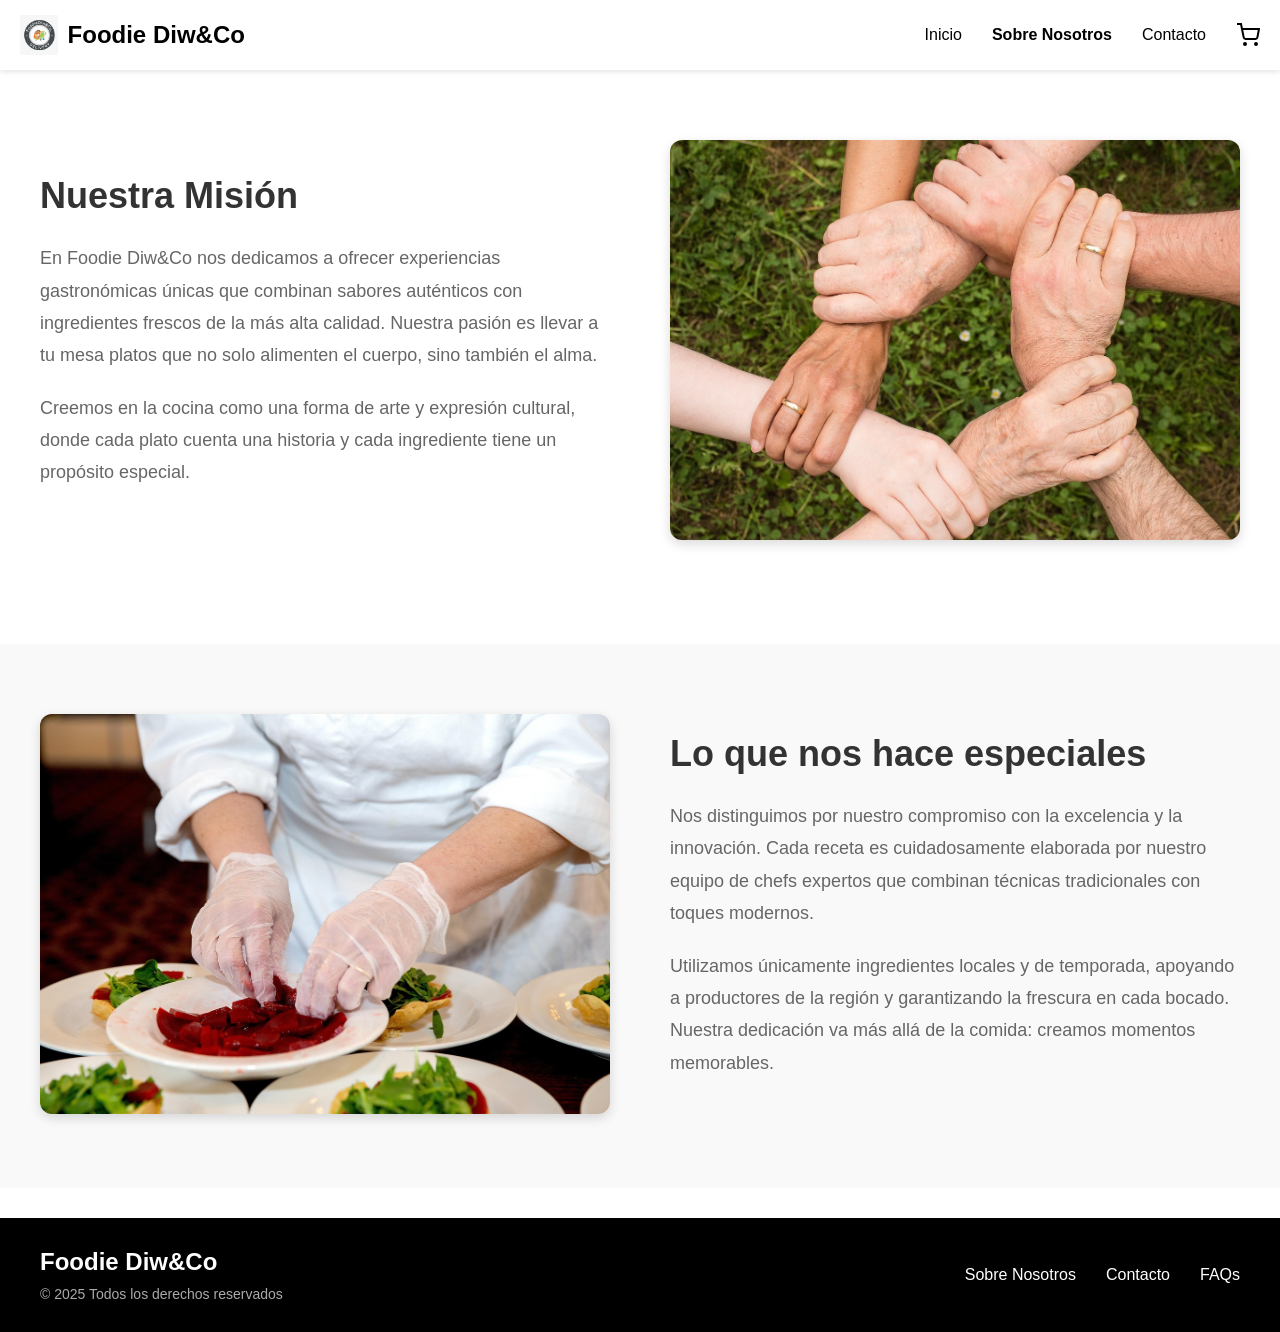
<file: pages/about-us.html>
<!DOCTYPE html>
<html lang="es">
<head>
    <meta charset="UTF-8">
    <meta name="viewport" content="width=device-width, initial-scale=1.0">
    <title>Sobre Nosotros - Foodie Diw&Co</title>
    <link rel="icon" type="image/png" href="../assets/logo.png">
    <link rel="stylesheet" href="../css/styles.css">
    <link rel="stylesheet" href="../css/about-us.css">
</head>
<body>
    <nav class="navbar">
        <div class="navbar-container">
            <div class="navbar-logo">
                <img src="../assets/logo.png" class="navbar-logo-img" alt="Logo de fooddieDiw&Co" />
                <a href="../index.html">Foodie Diw&Co</a>
            </div>
            <button class="navbar-toggle">
                <span></span>
                <span></span>
                <span></span>
            </button>
            <ul class="navbar-menu">
                <li><a href="../index.html">Inicio</a></li>
                <li><a href="about-us.html" class="active">Sobre Nosotros</a></li>
                <li><a href="contact.html">Contacto</a></li>
                <li>
                    <a href="cart.html" class="cart-icon">
                        <svg width="24" height="24" viewBox="0 0 24 24" fill="none" stroke="currentColor" stroke-width="2">
                            <circle cx="9" cy="21" r="1"></circle>
                            <circle cx="20" cy="21" r="1"></circle>
                            <path d="M1 1h4l2.68 13.39a2 2 0 0 0 2 1.61h9.72a2 2 0 0 0 2-1.61L23 6H6"></path>
                        </svg>
                        <span class="cart-badge">0</span>
                    </a>
                </li>
            </ul>
        </div>
    </nav>

    <main class="content">
        <section class="about-mission">
            <div class="about-text">
                <h2>Nuestra Misión</h2>
                <p>En Foodie Diw&Co nos dedicamos a ofrecer experiencias gastronómicas únicas que combinan sabores auténticos con ingredientes frescos de la más alta calidad. Nuestra pasión es llevar a tu mesa platos que no solo alimenten el cuerpo, sino también el alma.</p>
                <p>Creemos en la cocina como una forma de arte y expresión cultural, donde cada plato cuenta una historia y cada ingrediente tiene un propósito especial.</p>
            </div>
            <div class="about-image">
                <img src="../assets/team-hands.jpg" alt="Nuestra cocina">
            </div>
        </section>

        <section class="about-special">
            <div class="about-image">
                <img src="../assets/chef.jpg" alt="Lo que nos hace especiales">
            </div>
            <div class="about-text">
                <h2>Lo que nos hace especiales</h2>
                <p>Nos distinguimos por nuestro compromiso con la excelencia y la innovación. Cada receta es cuidadosamente elaborada por nuestro equipo de chefs expertos que combinan técnicas tradicionales con toques modernos.</p>
                <p>Utilizamos únicamente ingredientes locales y de temporada, apoyando a productores de la región y garantizando la frescura en cada bocado. Nuestra dedicación va más allá de la comida: creamos momentos memorables.</p>
            </div>
        </section>
    </main>

    <footer class="footer">
        <div class="footer-content">
            <div class="footer-left">
                <h3>Foodie Diw&Co</h3>
                <p>&copy; 2025 Todos los derechos reservados</p>
            </div>
            <div class="footer-right">
                <ul class="footer-links">
                    <li><a href="about-us.html">Sobre Nosotros</a></li>
                    <li><a href="contact.html">Contacto</a></li>       
                    <li><a href="faqs.html">FAQs</a></li>
                </ul>
            </div>
        </div>
    </footer>

    <script src="https://code.jquery.com/jquery-3.7.1.min.js"></script>
    <script src="../js/script.js"></script>
    <script src="../js/menu-cart.js"></script>
</body>
</html>
</file>
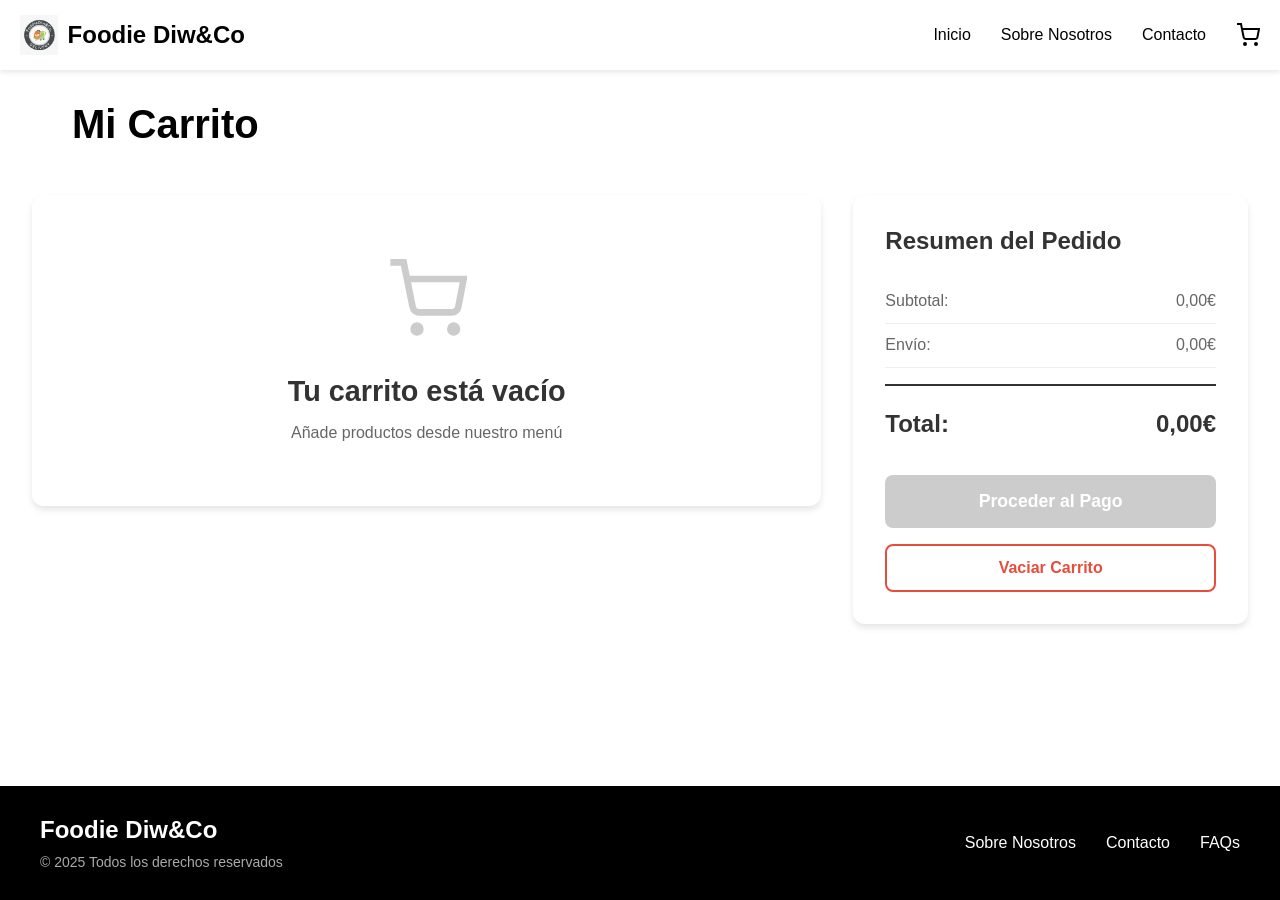
<file: pages/cart.html>
<!DOCTYPE html>
<html lang="es">
<head>
    <meta charset="UTF-8">
    <meta name="viewport" content="width=device-width, initial-scale=1.0">
    <title>Carrito - Foodie Diw&Co</title>
    <link rel="icon" type="image/png" href="../assets/logo.png">
    <link rel="stylesheet" href="../css/styles.css">
    <link rel="stylesheet" href="../css/cart.css">
</head>
<body>
    <nav class="navbar">
        <div class="navbar-container">
            <div class="navbar-logo">
                <img src="../assets/logo.png" class="navbar-logo-img" alt="Logo de fooddieDiw&Co" />
                <a href="../index.html">Foodie Diw&Co</a>
            </div>
            <button class="navbar-toggle">
                <span></span>
                <span></span>
                <span></span>
            </button>
            <ul class="navbar-menu">
                <li><a href="../index.html">Inicio</a></li>
                <li><a href="about-us.html">Sobre Nosotros</a></li>
                <li><a href="contact.html">Contacto</a></li>
                <li>
                    <a href="cart.html" class="cart-icon">
                        <svg width="24" height="24" viewBox="0 0 24 24" fill="none" stroke="currentColor" stroke-width="2">
                            <circle cx="9" cy="21" r="1"></circle>
                            <circle cx="20" cy="21" r="1"></circle>
                            <path d="M1 1h4l2.68 13.39a2 2 0 0 0 2 1.61h9.72a2 2 0 0 0 2-1.61L23 6H6"></path>
                        </svg>
                        <span class="cart-badge">0</span>
                    </a>
                </li>
            </ul>
        </div>
    </nav>

    <main class="content">
        <section class="cart-header">
            <h1>Mi Carrito</h1>
        </section>

        <section class="cart-container">
            <div class="cart-items">
                <div id="empty-cart" class="empty-cart">
                    <svg width="80" height="80" viewBox="0 0 24 24" fill="none" stroke="#ccc" stroke-width="2">
                        <circle cx="9" cy="21" r="1"></circle>
                        <circle cx="20" cy="21" r="1"></circle>
                        <path d="M1 1h4l2.68 13.39a2 2 0 0 0 2 1.61h9.72a2 2 0 0 0 2-1.61L23 6H6"></path>
                    </svg>
                    <h3>Tu carrito está vacío</h3>
                    <p>Añade productos desde nuestro menú</p>
                </div>

                <div id="cart-items-list" class="cart-items-list">
                </div>
            </div>

            <div class="cart-summary">
                <h2>Resumen del Pedido</h2>
                <div class="summary-row">
                    <span>Subtotal:</span>
                    <span id="subtotal">0,00€</span>
                </div>
                <div class="summary-row">
                    <span>Envío:</span>
                    <span id="shipping">5,00€</span>
                </div>
                <div class="summary-row total">
                    <span>Total:</span>
                    <span id="total">0,00€</span>
                </div>
                <button id="checkout-btn" class="checkout-btn" disabled>Proceder al Pago</button>
                <button id="clear-cart-btn" class="clear-cart-btn">Vaciar Carrito</button>
            </div>
        </section>
    </main>

    <footer class="footer">
        <div class="footer-content">
            <div class="footer-left">
                <h3>Foodie Diw&Co</h3>
                <p>&copy; 2025 Todos los derechos reservados</p>
            </div>
            <div class="footer-right">
                <ul class="footer-links">
                    <li><a href="about-us.html">Sobre Nosotros</a></li>
                    <li><a href="contact.html">Contacto</a></li>
                    <li><a href="faqs.html">FAQs</a></li>
                </ul>
            </div>
        </div>
    </footer>

    <script src="https://code.jquery.com/jquery-3.7.1.min.js"></script>
    <script src="../js/script.js"></script>
    <script src="../js/menu-cart.js"></script>
    <script src="../js/cart-page.js"></script>
</body>
</html>
</file>
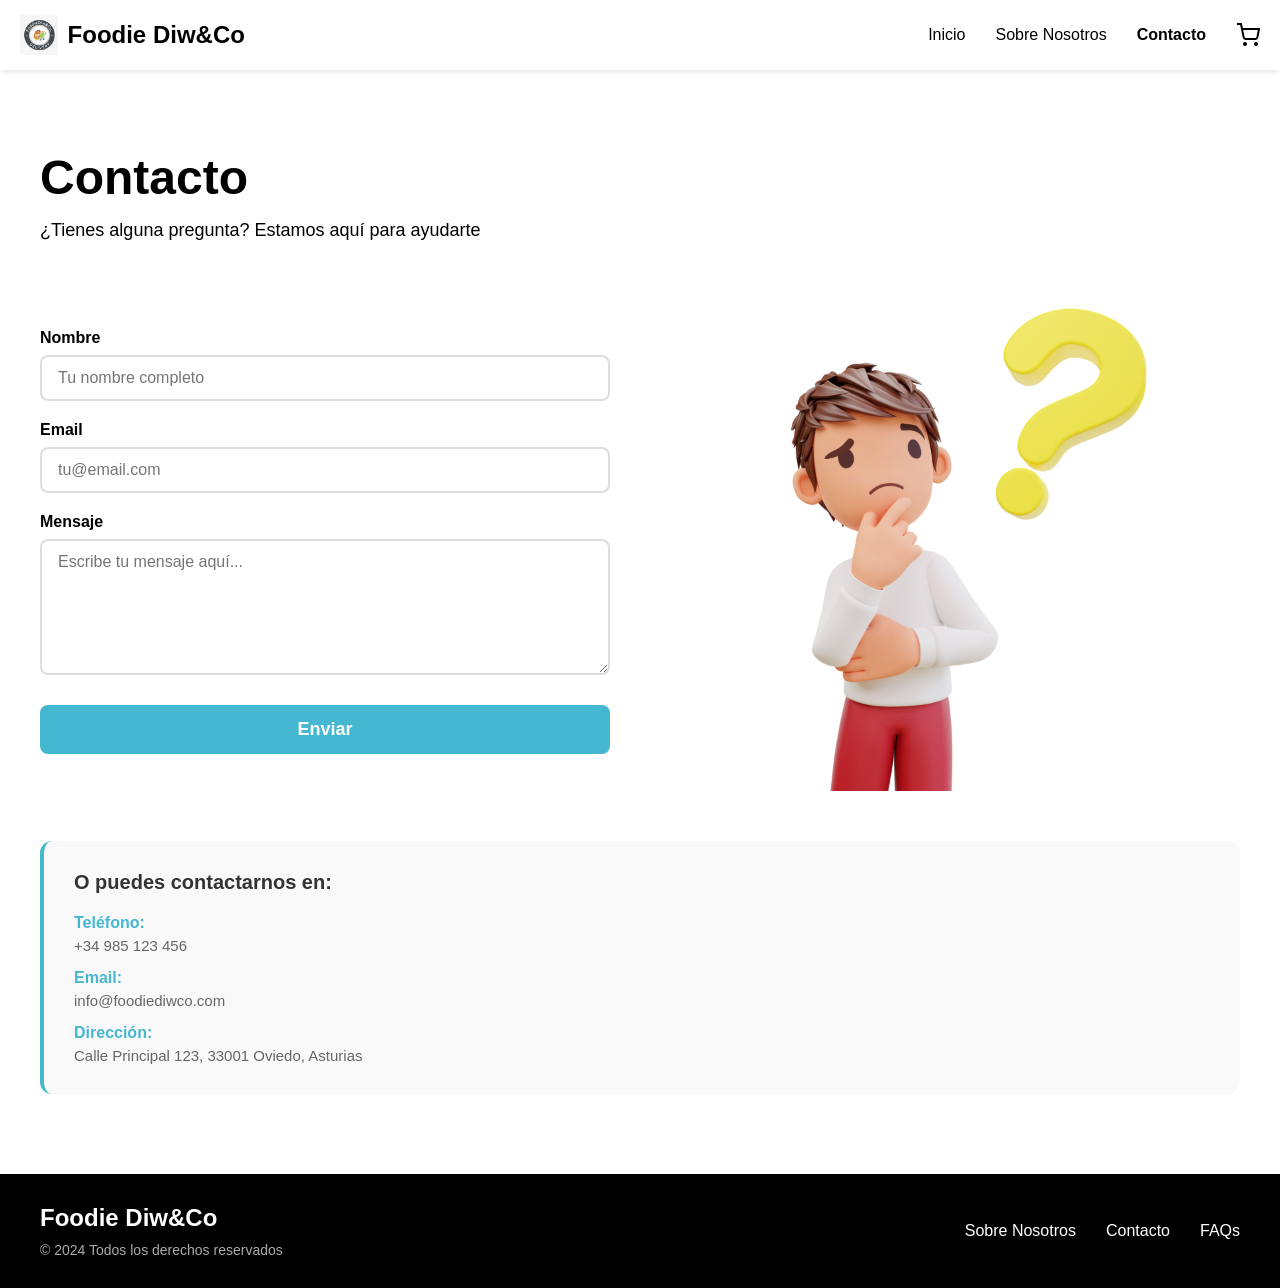
<file: pages/contact.html>
<!DOCTYPE html>
<html lang="es">
<head>
    <meta charset="UTF-8">
    <meta name="viewport" content="width=device-width, initial-scale=1.0">
    <title>Contacto - Foodie Diw&Co</title>
    <link rel="icon" type="image/png" href="../assets/logo.png">
    <link rel="stylesheet" href="../css/styles.css">
    <link rel="stylesheet" href="../css/contact.css">
</head>
<body>
    <nav class="navbar">
        <div class="navbar-container">
            <div class="navbar-logo">
                <img src="../assets/logo.png" class="navbar-logo-img" alt="Logo de fooddieDiw&Co" />
                <a href="../index.html">Foodie Diw&Co</a>
            </div>
            <button class="navbar-toggle">
                <span></span>
                <span></span>
                <span></span>
            </button>
            <ul class="navbar-menu">
                <li><a href="../index.html">Inicio</a></li>
                <li><a href="about-us.html">Sobre Nosotros</a></li>
                <li><a href="contact.html" class="active">Contacto</a></li>
                <li>
                    <a href="#carrito" class="cart-icon">
                        <svg width="24" height="24" viewBox="0 0 24 24" fill="none" stroke="currentColor" stroke-width="2">
                            <circle cx="9" cy="21" r="1"></circle>
                            <circle cx="20" cy="21" r="1"></circle>
                            <path d="M1 1h4l2.68 13.39a2 2 0 0 0 2 1.61h9.72a2 2 0 0 0 2-1.61L23 6H6"></path>
                        </svg>
                        <span class="cart-badge">0</span>
                    </a>
                </li>
            </ul>
        </div>
    </nav>

    <main class="content">
        <section class="contact-wrapper">
            <div class="contact-header">
                <h1>Contacto</h1>
                <p class="contact-subtitle">¿Tienes alguna pregunta? Estamos aquí para ayudarte</p>
            </div>

            <div class="contact-container">
                <div class="contact-form-wrapper">
                    <form class="contact-form">
                        <div class="form-group">
                            <label for="name">Nombre</label>
                            <input type="text" id="name" name="name" required placeholder="Tu nombre completo">
                        </div>

                        <div class="form-group">
                            <label for="email">Email</label>
                            <input type="email" id="email" name="email" required placeholder="tu@email.com">
                        </div>

                        <div class="form-group">
                            <label for="message">Mensaje</label>
                            <textarea id="message" name="message" rows="6" required placeholder="Escribe tu mensaje aquí..."></textarea>
                        </div>

                        <button type="submit" class="submit-btn">Enviar</button>
                    </form>
                </div>

                <div class="contact-image">
                    <img src="../assets/question.png" alt="Contacto">
                </div>
            </div>

            <div class="contact-info-card">
                <h3>O puedes contactarnos en:</h3>
                <div class="info-items">
                    <div class="info-item">
                        <strong>Teléfono:</strong>
                        <p>+34 985 123 456</p>
                    </div>
                    <div class="info-item">
                        <strong>Email:</strong>
                        <p>info@foodiediwco.com</p>
                    </div>
                    <div class="info-item">
                        <strong>Dirección:</strong>
                        <p>Calle Principal 123, 33001 Oviedo, Asturias</p>
                    </div>
                </div>
            </div>
        </section>
    </main>

    <footer class="footer">
        <div class="footer-content">
            <div class="footer-left">
                <h3>Foodie Diw&Co</h3>
                <p>&copy; 2024 Todos los derechos reservados</p>
            </div>
            <div class="footer-right">
                <ul class="footer-links">
                    <li><a href="about-us.html">Sobre Nosotros</a></li>
                    <li><a href="contact.html">Contacto</a></li>
                    <li><a href="faqs.html">FAQs</a></li>
                </ul>
            </div>
        </div>
    </footer>

    <script src="https://code.jquery.com/jquery-3.7.1.min.js"></script>
    <script src="../js/script.js"></script>
    <script src="../js/menu-cart.js"></script>
</body>
</html>
</file>
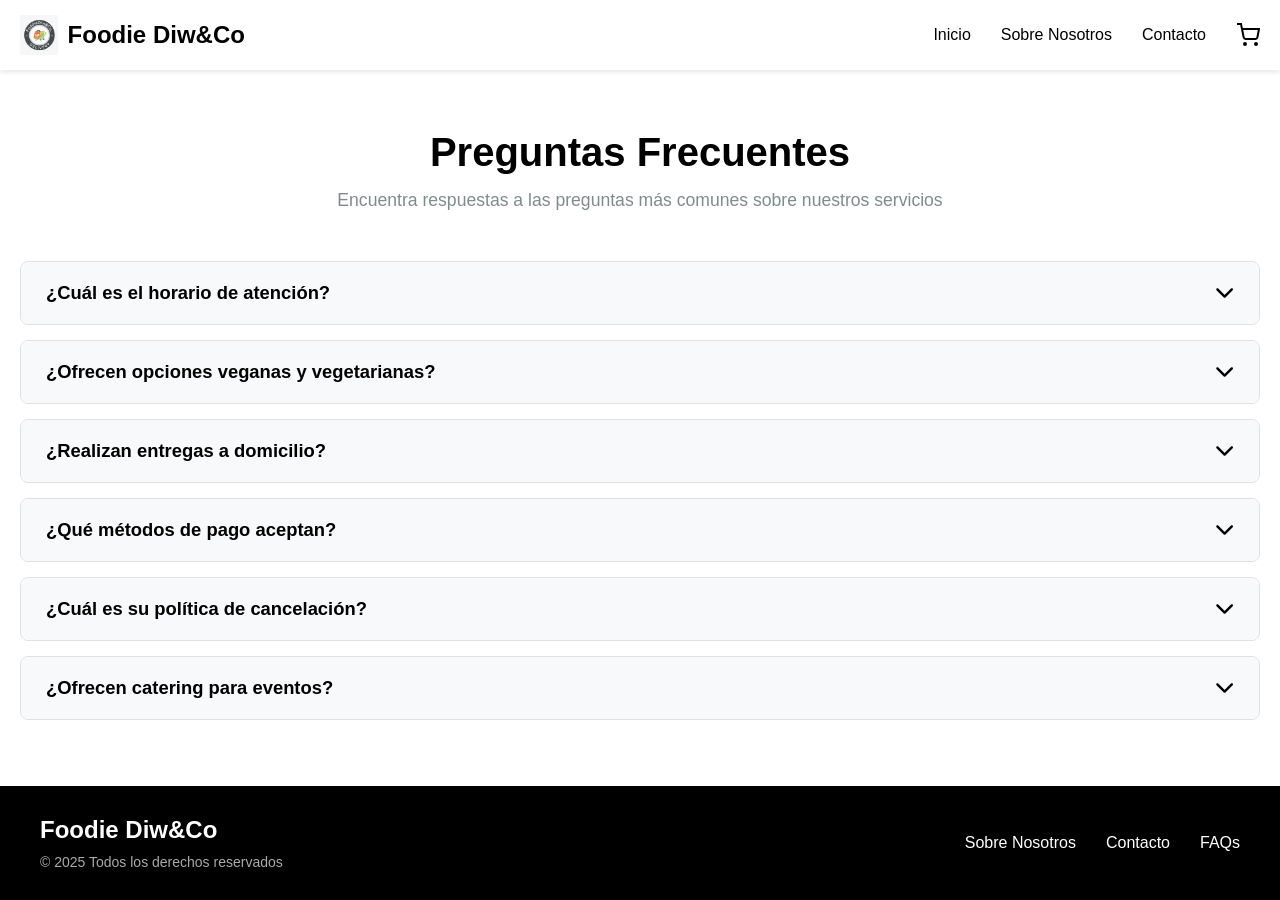
<file: pages/faqs.html>
<!DOCTYPE html>
<html lang="es">
<head>
    <meta charset="UTF-8">
    <meta name="viewport" content="width=device-width, initial-scale=1.0">
    <title>Preguntas Frecuentes - Foodie Diw&Co</title>
    <link rel="icon" type="image/png" href="../assets/logo.png">
    <link rel="stylesheet" href="../css/styles.css">
    <link rel="stylesheet" href="../css/faqs.css">
    <link rel="stylesheet" href="https://cdnjs.cloudflare.com/ajax/libs/font-awesome/6.5.1/css/all.min.css">
</head>
<body>
    <nav class="navbar">
        <div class="navbar-container">
            <div class="navbar-logo">
                <img src="../assets/logo.png" class="navbar-logo-img" alt="Logo de fooddieDiw&Co" />
                <a href="../index.html">Foodie Diw&Co</a>
            </div>
            <button class="navbar-toggle">
                <span></span>
                <span></span>
                <span></span>
            </button>
            <ul class="navbar-menu">
                <li><a href="../index.html">Inicio</a></li>
                <li><a href="about-us.html">Sobre Nosotros</a></li>
                <li><a href="contact.html">Contacto</a></li>
                <li>
                    <a href="cart.html" class="cart-icon">
                        <svg width="24" height="24" viewBox="0 0 24 24" fill="none" stroke="currentColor" stroke-width="2">
                            <circle cx="9" cy="21" r="1"></circle>
                            <circle cx="20" cy="21" r="1"></circle>
                            <path d="M1 1h4l2.68 13.39a2 2 0 0 0 2 1.61h9.72a2 2 0 0 0 2-1.61L23 6H6"></path>
                        </svg>
                        <span class="cart-badge">0</span>
                    </a>
                </li>
            </ul>
        </div>
    </nav>

    <main class="content">
        <section class="faqs-section">
            <h1>Preguntas Frecuentes</h1>
            <p class="faqs-intro">Encuentra respuestas a las preguntas más comunes sobre nuestros servicios</p>

            <div class="faqs-container">
                <div class="faq-item">
                    <div class="faq-question">
                        <h3>¿Cuál es el horario de atención?</h3>
                        <i class="fas fa-chevron-down faq-icon"></i>
                    </div>
                    <div class="faq-answer">
                        <p>Nuestro horario de atención es de lunes a viernes de 14:00 a 22:00 horas, y sábados de 13:00 a 22:00 horas. Los domingos permanecemos cerrados.</p>
                    </div>
                </div>

                <div class="faq-item">
                    <div class="faq-question">
                        <h3>¿Ofrecen opciones veganas y vegetarianas?</h3>
                        <i class="fas fa-chevron-down faq-icon"></i>
                    </div>
                    <div class="faq-answer">
                        <p>Sí, contamos con una amplia variedad de platos veganos y vegetarianos elaborados con ingredientes frescos y de temporada. Todos nuestros menús están claramente identificados.</p>
                    </div>
                </div>

                <div class="faq-item">
                    <div class="faq-question">
                        <h3>¿Realizan entregas a domicilio?</h3>
                        <i class="fas fa-chevron-down faq-icon"></i>
                    </div>
                    <div class="faq-answer">
                        <p>Sí, realizamos entregas a domicilio en un radio de 10 km. El costo de envío varía según la distancia. Los pedidos superiores a 30€ tienen envío gratuito.</p>
                    </div>
                </div>

                <div class="faq-item">
                    <div class="faq-question">
                        <h3>¿Qué métodos de pago aceptan?</h3>
                        <i class="fas fa-chevron-down faq-icon"></i>
                    </div>
                    <div class="faq-answer">
                        <p>Aceptamos efectivo, tarjetas de crédito y débito (Visa, Mastercard, American Express), y pagos mediante Bizum y transferencia bancaria para pedidos grandes.</p>
                    </div>
                </div>

                <div class="faq-item">
                    <div class="faq-question">
                        <h3>¿Cuál es su política de cancelación?</h3>
                        <i class="fas fa-chevron-down faq-icon"></i>
                    </div>
                    <div class="faq-answer">
                        <p>Las cancelaciones de reservaciones deben realizarse con al menos 12 horas de anticipación. Para pedidos a domicilio, se puede cancelar hasta 30 minutos después de realizar el pedido sin cargo adicional.</p>
                    </div>
                </div>

                <div class="faq-item">
                    <div class="faq-question">
                        <h3>¿Ofrecen catering para eventos?</h3>
                        <i class="fas fa-chevron-down faq-icon"></i>
                    </div>
                    <div class="faq-answer">
                        <p>Sí, ofrecemos servicio de catering para eventos corporativos, celebraciones y reuniones. Contacta con nosotros para obtener un presupuesto personalizado según tus necesidades.</p>
                    </div>
                </div>
            </div>
        </section>
    </main>

    <footer class="footer">
        <div class="footer-content">
            <div class="footer-left">
                <h3>Foodie Diw&Co</h3>
                <p>&copy; 2025 Todos los derechos reservados</p>
            </div>
            <div class="footer-right">
                <ul class="footer-links">
                    <li><a href="about-us.html">Sobre Nosotros</a></li>
                    <li><a href="contact.html">Contacto</a></li>
                    <li><a href="faqs.html">FAQs</a></li>
                </ul>
            </div>
        </div>
    </footer>

    <script src="https://code.jquery.com/jquery-3.7.1.min.js"></script>
    <script src="../js/script.js"></script>
    <script src="../js/menu-cart.js"></script>
</body>
</html>
</file>
<file: css/styles.css>
@import url('banner.css');
@import url('categories.css');
@import url('visit&delivery.css');
@import url('about-us.css');
@import url('menu-items.css');
@import url('cart.css');
@import url('contact.css');
@import url('faqs.css');
@import url('interactive.css');
@import url('contact.css');
@import url('faqs.css');

* {
    margin: 0;
    padding: 0;
    box-sizing: border-box;
}

body {
    font-family: Arial, sans-serif;
    min-height: 100vh;
    display: flex;
    flex-direction: column;
}

.navbar {
    background-color: #ffffff;
    padding: 0;
    min-height: 60px;
    position: sticky;
    top: 0;
    z-index: 1000;
    box-shadow: 0 2px 5px rgba(0,0,0,0.1);
}

.navbar-container {
    display: flex;
    justify-content: space-between;
    align-items: center;
    padding: 15px 20px;
    max-width: 1680px;
    margin: 0 auto;
}

.navbar-logo {
    display: flex;
    align-items: center;
    gap: 10px;
}

.navbar-logo-img {
    height: 40px;
    width: auto;
}

.navbar-logo a {
    color: #000;
    font-size: 24px;
    font-weight: bold;
    text-decoration: none;
}

.navbar-toggle {
    display: none;
    flex-direction: column;
    background: none;
    border: none;
    cursor: pointer;
    padding: 5px;
}

.navbar-toggle span {
    width: 25px;
    height: 3px;
    background-color: #000;
    margin: 3px 0;
    transition: 0.3s;
}

.navbar-menu {
    display: flex;
    align-items: center;
    list-style: none;
    gap: 30px;
    margin: 0;
}

.navbar-menu li a {
    color: #000;
    text-decoration: none;
    font-size: 16px;
    transition: color 0.3s;
}

.navbar-menu li a:hover {
    font-weight: 800;
}

.navbar-menu li a.active {
    font-weight: 800;
}

.navbar a:active {
    font-weight: 800;
}

.cart-icon {
    position: relative;
    display: flex;
    align-items: center;
    justify-content: center;
}

.cart-icon svg {
    color: #000;
    transition: color 0.3s;
}

.cart-badge {
    position: absolute;
    top: -8px;
    right: -8px;
    background: #ff6b6b;
    color: white;
    border-radius: 50%;
    width: 20px;
    height: 20px;
    display: flex;
    align-items: center;
    justify-content: center;
    font-size: 12px;
    font-weight: 700;
}

.cart-badge:empty {
    display: none;
}

.content {
    flex: 1;
    padding: 0;
}

.footer {
    background-color: #000;
    padding: 30px 40px;
    color: #fff;
}

.footer-content {
    display: flex;
    justify-content: space-between;
    align-items: center;
    max-width: 1680px;
    margin: 0 auto;
}

.footer-left h3 {
    font-size: 24px;
    margin-bottom: 10px;
}

.footer-left p {
    font-size: 14px;
    color: #aaa;
}

.footer-links {
    display: flex;
    list-style: none;
    gap: 30px;
}

.footer-links li a {
    color: #fff;
    text-decoration: none;
    font-size: 16px;
    transition: color 0.3s;
}

.footer-links li a:hover {
    font-weight: 800;
}


@media (max-width: 768px) {
    .navbar-toggle {
        display: flex;
    }

    .navbar-menu {
        position: absolute;
        top: 60px;
        left: 0;
        right: 0;
        flex-direction: column;
        background-color: #ffffff;
        padding: 0;
        gap: 0;
        max-height: 0;
        overflow: hidden;
        transition: max-height 0.3s ease;
        box-shadow: 0 2px 5px rgba(0,0,0,0.1);
    }

    .navbar-menu li {
        padding: 15px 20px;
        border-bottom: 1px solid #f0f0f0;
    }

    .navbar-menu.active {
        max-height: 300px;
        padding: 10px 0;
    }

    .footer-content {
        flex-direction: column;
        text-align: center;
        gap: 20px;
    }

    .footer-links {
        flex-direction: column;
        gap: 15px;
    }

}
</file>
<file: css/about-us.css>
.about-mission,
.about-special {
    display: flex;
    align-items: center;
    gap: 60px;
    max-width: 1680px;
    margin: 0 auto 30px;
    padding: 70px 40px;
}

.about-mission {
    background-color: #fff;
}

.about-special {
    background-color: #f9f9f9;
}

.about-text {
    flex: 1;
}

.about-text h2 {
    font-size: 36px;
    color: #333;
    margin-bottom: 25px;
}

.about-text p {
    font-size: 18px;
    line-height: 1.8;
    color: #666;
    margin-bottom: 20px;
}

.about-image {
    flex: 1;
}

.about-image img {
    width: 100%;
    height: 400px;
    object-fit: cover;
    border-radius: 12px;
    box-shadow: 0 4px 12px rgba(0, 0, 0, 0.15);
}

@media (max-width: 768px) {
    .about-mission,
    .about-special {
        flex-direction: column;
        padding: 50px 20px;
        gap: 30px;
    }

    .about-special {
        flex-direction: column-reverse;
    }

    .about-text h2 {
        font-size: 28px;
    }

    .about-text p {
        font-size: 16px;
    }

    .about-image img {
        height: 300px;
    }

}
</file>
<file: css/cart.css>
.cart-header {
    max-width: 1200px;
    margin: 0 auto 2rem;
    padding: 2rem 2rem 1rem;
}

.cart-header h1 {
    font-size: 2.5rem;
    font-weight: 700;
    color: #000;
    margin: 0;
}

.cart-container {
    max-width: 1680px;
    margin: 0 auto;
    padding: 0 2rem 3rem;
    display: grid;
    grid-template-columns: 2fr 1fr;
    gap: 2rem;
}

.empty-cart {
    text-align: center;
    padding: 4rem 2rem;
    background: white;
    border-radius: 12px;
    box-shadow: 0 4px 6px rgba(0, 0, 0, 0.1);
}

.empty-cart svg {
    margin-bottom: 2rem;
}

.empty-cart h3 {
    font-size: 1.8rem;
    color: #333;
    margin-bottom: 1rem;
}

.empty-cart p {
    color: #666;
}


.cart-items-list {
    display: none;
    flex-direction: column;
    gap: 0;
    background: white;
    border-radius: 12px;
    padding: 1rem;
    box-shadow: 0 2px 4px rgba(0, 0, 0, 0.1);
}

.cart-items-list.active {
    display: flex;
}

.cart-item {
    padding: 1.5rem 0;
    border-bottom: 1px solid #eee;
    display: flex;
    justify-content: space-between;
    align-items: center;
    gap: 1.5rem;
}

.cart-item:last-child {
    border-bottom: none;
}

.cart-item-info {
    display: flex;
    flex-direction: column;
    gap: 0.5rem;
    flex: 1;
}

.cart-item-name {
    font-size: 1.3rem;
    font-weight: 600;
    color: #333;
}

.cart-item-price {
    font-size: 1rem;
    color: #9c27b0;
    font-weight: 600;
}

.cart-item-right {
    display: flex;
    align-items: center;
    gap: 1.5rem;
}

.cart-item-quantity {
    display: flex;
    align-items: center;
    gap: 0.5rem;
}

.cart-qty-btn {
    width: 30px;
    height: 30px;
    background: #9c27b0;
    color: white;
    border: none;
    border-radius: 6px;
    font-size: 1.1rem;
    font-weight: 700;
    cursor: pointer;
    transition: background 0.3s;
    display: flex;
    align-items: center;
    justify-content: center;
}

.cart-qty-btn:hover:not(:disabled) {
    background: #7b1fa2;
}

.cart-qty-btn:disabled {
    background: #ccc;
    cursor: not-allowed;
}

.cart-qty-display {
    min-width: 40px;
    text-align: center;
    font-size: 1rem;
    font-weight: 600;
    color: #333;
    background: #f5f5f5;
    padding: 0.4rem 0.6rem;
    border-radius: 6px;
}

.cart-item-total {
    font-size: 1.4rem;
    font-weight: 700;
    color: #333;
    min-width: 90px;
    text-align: right;
}

.remove-item-btn {
    background: transparent;
    color: #e74c3c;
    border: none;
    border-radius: 50%;
    padding: 0.5rem;
    cursor: pointer;
    transition: all 0.3s;
    display: flex;
    align-items: center;
    justify-content: center;
}

.remove-item-btn:hover {
    background: #fee;
    transform: scale(1.1);
}

.remove-item-btn svg {
    display: block;
}

.cart-summary {
    background: white;
    border-radius: 12px;
    padding: 2rem;
    box-shadow: 0 4px 6px rgba(0, 0, 0, 0.1);
    height: fit-content;
    position: sticky;
    top: 90px;
}

.cart-summary h2 {
    font-size: 1.5rem;
    margin-bottom: 1.5rem;
    color: #333;
}

.summary-row {
    display: flex;
    justify-content: space-between;
    padding: 0.8rem 0;
    border-bottom: 1px solid #eee;
}

.summary-row span {
    font-size: 1rem;
    color: #666;
}

.summary-row.total {
    border-bottom: none;
    padding-top: 1.5rem;
    margin-top: 1rem;
    border-top: 2px solid #333;
}

.summary-row.total span {
    font-size: 1.5rem;
    font-weight: 700;
    color: #333;
}

.checkout-btn {
    width: 100%;
    padding: 1rem;
    background: #4caf50;
    color: white;
    border: none;
    border-radius: 8px;
    font-size: 1.1rem;
    font-weight: 600;
    cursor: pointer;
    transition: background 0.3s;
    margin-top: 1.5rem;
}

.checkout-btn:hover:not(:disabled) {
    background: #45a049;
}

.checkout-btn:disabled {
    background: #ccc;
    cursor: not-allowed;
}

.clear-cart-btn {
    width: 100%;
    padding: 0.8rem;
    background: transparent;
    color: #e74c3c;
    border: 2px solid #e74c3c;
    border-radius: 8px;
    font-size: 1rem;
    font-weight: 600;
    cursor: pointer;
    transition: all 0.3s;
    margin-top: 1rem;
}

.clear-cart-btn:hover {
    background: #e74c3c;
    color: white;
}

@media (max-width: 768px) {
    .cart-header h1 {
        font-size: 2rem;
    }

    .cart-container {
        grid-template-columns: 1fr;
        padding: 0 1rem 2rem;
    }

    .cart-item {
        flex-direction: column;
        align-items: flex-start;
    }

    .cart-item-right {
        width: 100%;
        justify-content: space-between;
    }

    .cart-summary {
        position: static;
    }
}
</file>
<file: css/contact.css>
.contact-wrapper {
    max-width: 1680px;
    margin: 80px auto;
    padding: 0 40px;
}

.contact-header {
    margin-bottom: 50px;
}

.contact-header h1 {
    font-size: 48px;
    margin-bottom: 15px;
}

.contact-subtitle {
    font-size: 18px;
}

.contact-container {
    display: grid;
    grid-template-columns: 1fr 1fr;
    gap: 60px;
    align-items: center;
    margin-bottom: 50px;
}

.contact-form {
    display: flex;
    flex-direction: column;
    gap: 20px;
}

.form-group {
    display: flex;
    flex-direction: column;
    gap: 8px;
}

.form-group label {
    font-size: 16px;
    font-weight: 600;
}

.form-group input,
.form-group textarea {
    padding: 12px 16px;
    font-size: 16px;
    border: 2px solid #ddd;
    border-radius: 8px;
    font-family: Arial, sans-serif;
    transition: border-color 0.3s;
}

.form-group input:focus,
.form-group textarea:focus {
    outline: none;
    border-color: #45b7d1;
}

.form-group textarea {
    resize: vertical;
    min-height: 120px;
}

.submit-btn {
    padding: 14px 32px;
    font-size: 18px;
    font-weight: 600;
    color: #fff;
    background-color: #45b7d1;
    border: none;
    border-radius: 8px;
    cursor: pointer;
    transition: background-color 0.3s, transform 0.2s;
    margin-top: 10px;
}

.submit-btn:hover {
    background-color: #3a9bb8;
    transform: translateY(-2px);
}

.submit-btn:active {
    transform: translateY(0);
}

.contact-info-card {
    padding: 30px;
    background-color: #f9f9f9;
    border-radius: 12px;
    border-left: 4px solid #45b7d1;
}

.contact-info-card h3 {
    font-size: 20px;
    color: #333;
    margin-bottom: 20px;
}

.info-items {
    display: flex;
    flex-direction: column;
    gap: 15px;
}

.info-item {
    display: flex;
    flex-direction: column;
    gap: 5px;
}

.info-item strong {
    font-size: 16px;
    color: #45b7d1;
}

.info-item p {
    font-size: 15px;
    color: #666;
    margin: 0;
}

.contact-image {
    display: flex;
    justify-content: center;
    align-items: center;
}

.contact-image img {
    width: 100%;
    max-width: 500px;
    height: auto;
}

@media (max-width: 768px) {
    .contact-wrapper {
        margin: 50px auto;
        padding: 0 20px;
    }

    .contact-header h1 {
        font-size: 32px;
    }

    .contact-subtitle {
        font-size: 16px;
    }

    .contact-container {
        grid-template-columns: 1fr;
        gap: 40px;
    }

    .contact-image {
        display: none;
    }
}
</file>
<file: css/faqs.css>
.faqs-section {
    max-width: 1680px;
    margin: 0 auto;
    padding: 60px 20px;
}

.faqs-section h1 {
    text-align: center;
    font-size: 2.5rem;
    margin-bottom: 15px;
}

.faqs-intro {
    text-align: center;
    color: #7f8c8d;
    font-size: 1.1rem;
    margin-bottom: 50px;
}

.faqs-container {
    display: flex;
    flex-direction: column;
    gap: 15px;
}

.faq-item {
    background: #fff;
    border: 1px solid #e0e0e0;
    border-radius: 8px;
    overflow: hidden;
    transition: all 0.3s ease;
}

.faq-item:hover {
    box-shadow: 0 4px 12px #0000001a;
}

.faq-question {
    display: flex;
    justify-content: space-between;
    align-items: center;
    padding: 20px 25px;
    cursor: pointer;
    user-select: none;
    background: #f8f9fa;
    transition: background 0.3s ease;
}

.faq-question:hover {
    background: #e9ecef;
}

.faq-question h3 {
    margin: 0;
    font-size: 1.15rem;
    font-weight: 600;
}

.faq-icon {
    font-size: 1.2rem;
    transition: transform 0.3s ease;
}

.faq-item.active .faq-icon {
    transform: rotate(180deg);
}

.faq-answer {
    display: none;
    padding: 0 25px 20px 25px;
    background: #fff;
}

.faq-answer p {
    margin: 15px 0 0 0;
    line-height: 1.6;
    font-size: 1rem;
}

@media (max-width: 768px) {
    .faqs-section h1 {
        font-size: 2rem;
    }

    .faqs-intro {
        font-size: 1rem;
    }

    .faq-question {
        padding: 15px 20px;
    }

    .faq-question h3 {
        font-size: 1rem;
    }

    .faq-answer {
        padding: 0 20px 15px 20px;
    }

    .faq-answer p {
        font-size: 0.95rem;
    }
}
</file>
